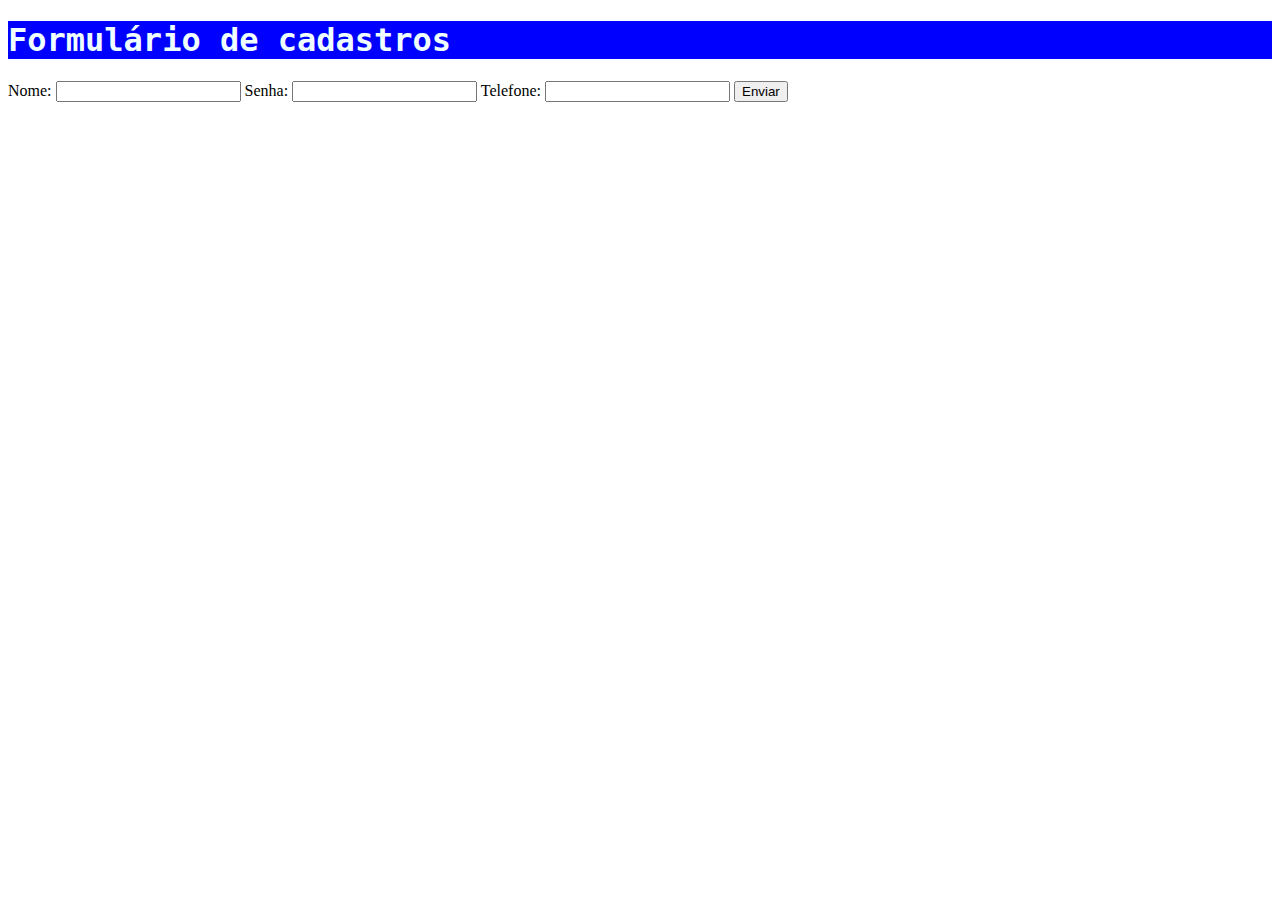
<file: Exercicios/Aula-html - 02/index.html>
<!DOCTYPE html>
<html lang="pt-br">
<head>
  <meta charset="UTF-8">
  <meta name="viewport" content="width=device-width, initial-scale=1.0">
  <link rel="stylesheet" href="style.css">
  <title>Document</title>
</head>
<body>
  <h1>Formulário de cadastros</h1>
  <form action="">
    <label for="nome">Nome:</label>
    <input type="text" id="nome" name="nome">

    <label for="password">Senha:</label>
    <input type="password" id="password" name="password">

    <label for="tel">Telefone:</label>
    <input type="tel" id="tel" name="tel">

    <button type="submit">Enviar</button>
  </form>
</body>
</html>
</file>
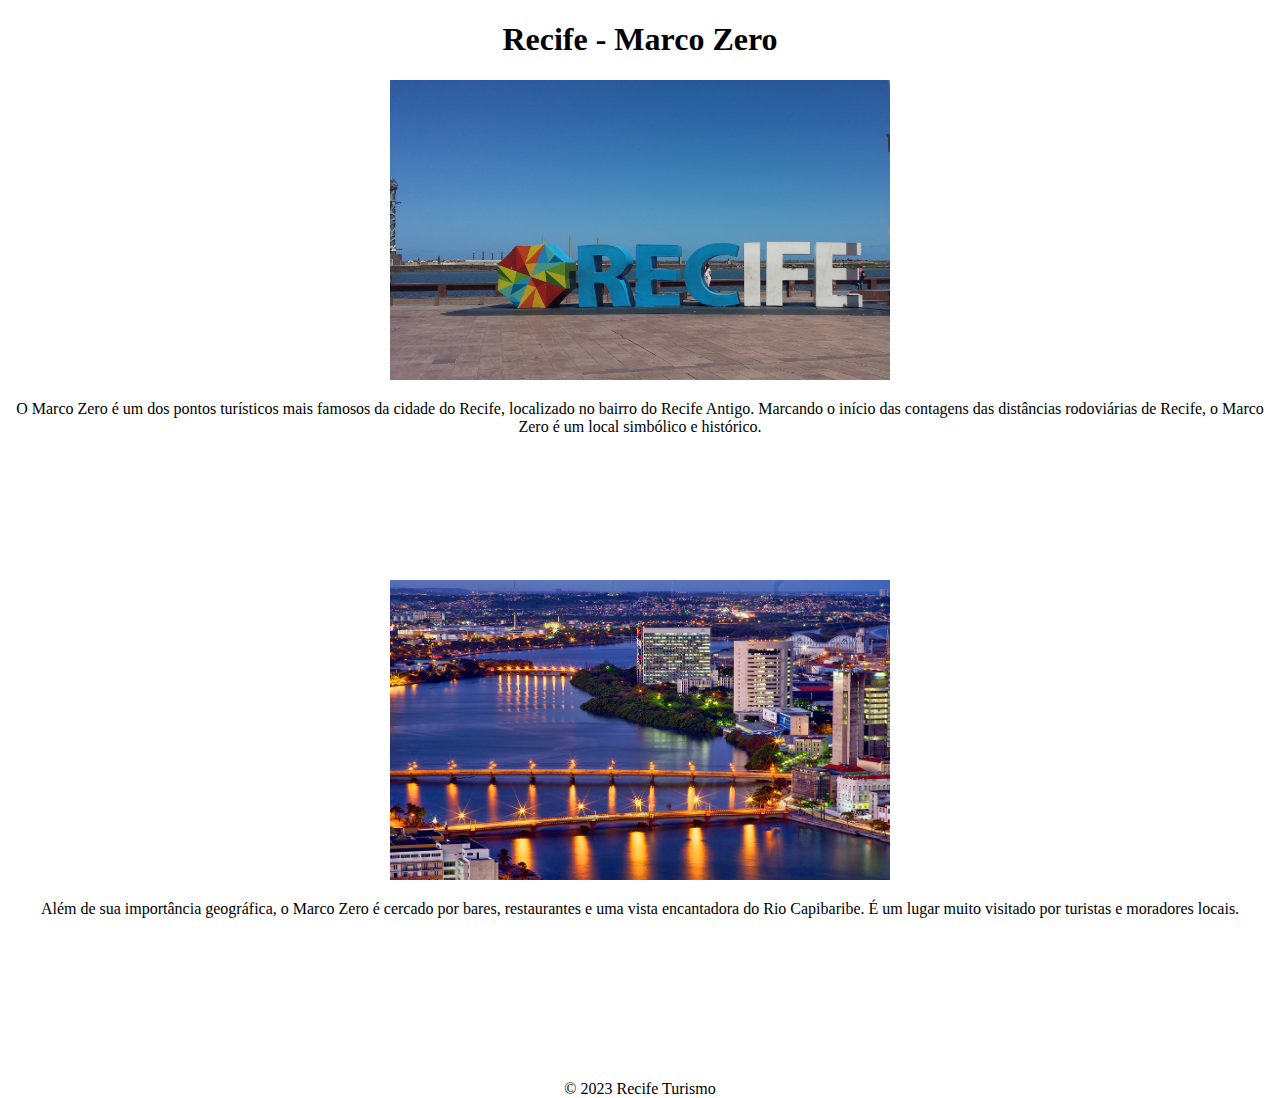
<file: Exercicios/Exercicio-css/index.html>
<!DOCTYPE html>
<html lang="pt-br">
<head>
  <meta charset="UTF-8">
  <meta name="viewport" content="width=device-width, initial-scale=1.0">
  <link rel="stylesheet" href="style.css">
  <title>Document</title>
</head>
<body>
  <header>
    <h1>Recife - Marco Zero</h1>
</header>

<main>

  <section>
    <img src="./img/image 1.jpg" alt="Imagem do Marco Zero">
    <p>O Marco Zero é um dos pontos turísticos mais famosos da cidade do Recife, localizado no bairro do Recife Antigo.
        Marcando o início das contagens das distâncias rodoviárias de Recife, o Marco Zero é um local simbólico e
        histórico.</p>
  </section>
    <section>
      <img src="./img/image 2.jpg" alt="Outra imagem do Marco Zero">
      <p>Além de sua importância geográfica, o Marco Zero é cercado por bares, restaurantes e uma vista encantadora do
          Rio Capibaribe. É um lugar muito visitado por turistas e moradores locais.</p>
    </section>
   
</main>

<footer>
    &copy; 2023 Recife Turismo
</footer>
</body>
</html>
</file>
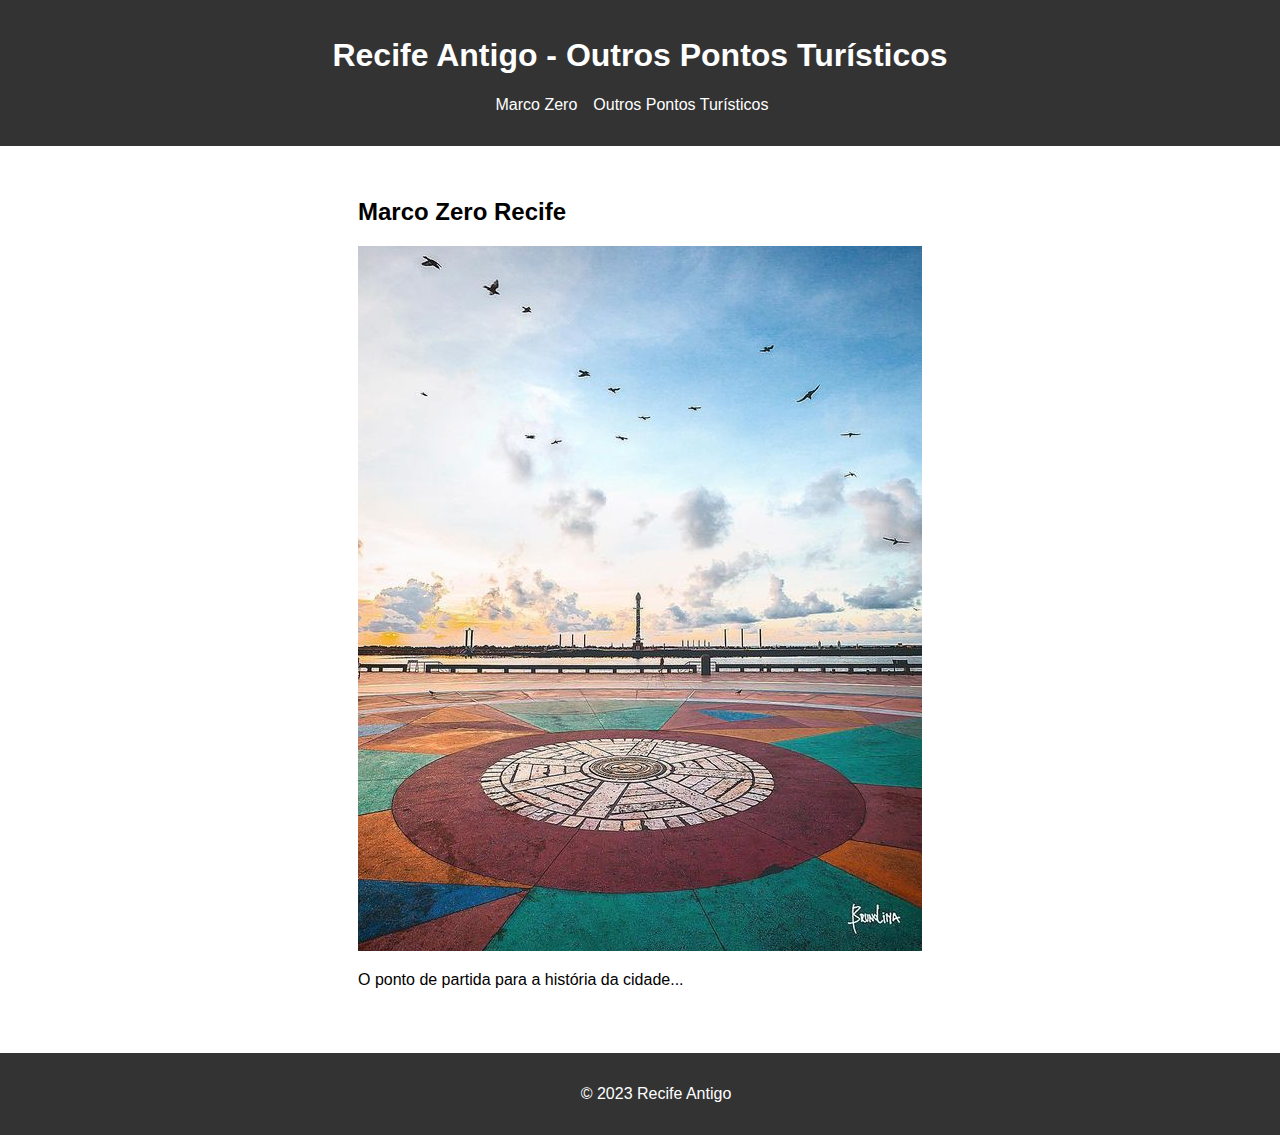
<file: Exercicios/Exercicios Html - 03/index.html>
<!DOCTYPE html>
<html lang="pt-br">

<head>
  <meta charset="UTF-8">
  <meta name="viewport" content="width=device-width, initial-scale=1.0">
  <link rel="stylesheet" href="styles.css">
  <title>Recife Antigo - Outros Pontos Turísticos</title>
</head>

<body>
  <header>
    <h1>Recife Antigo - Outros Pontos Turísticos</h1>
    <nav>
      <ul>
        <li><a href="index.html">Marco Zero</a></li>
        <li><a href="outros_pontos_turisticos.html">Outros Pontos Turísticos</a></li>
      </ul>
    </nav>
  </header>
  <main>
    <section class="ponto-turistico">
      <h2>Marco Zero Recife</h2>
      <img src="./imagens/marco zero.jpg" alt="Praça do Arsenal">
      <p>O ponto de partida para a história da cidade...</p>
    </section>
  </main>


  <footer>
    <p>&copy; 2023 Recife Antigo</p>
  </footer>
</body>

</html>
</file>
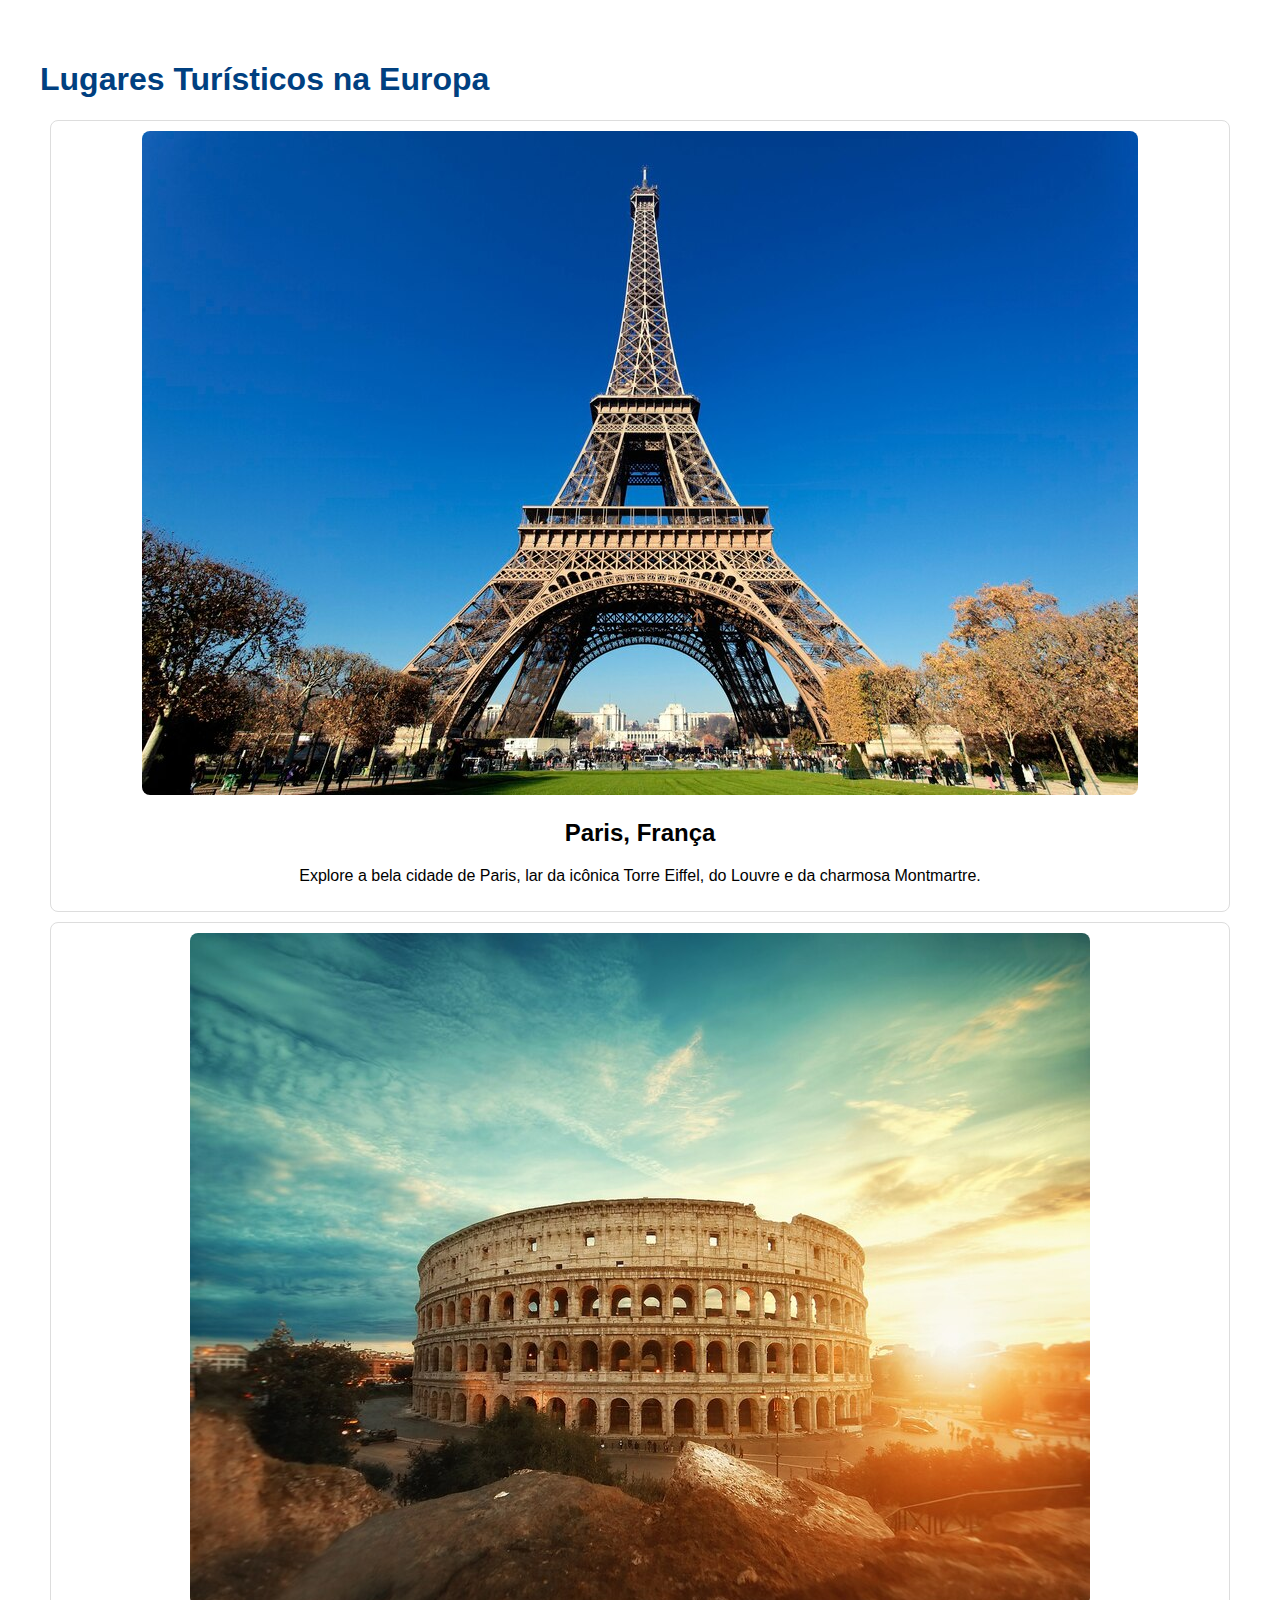
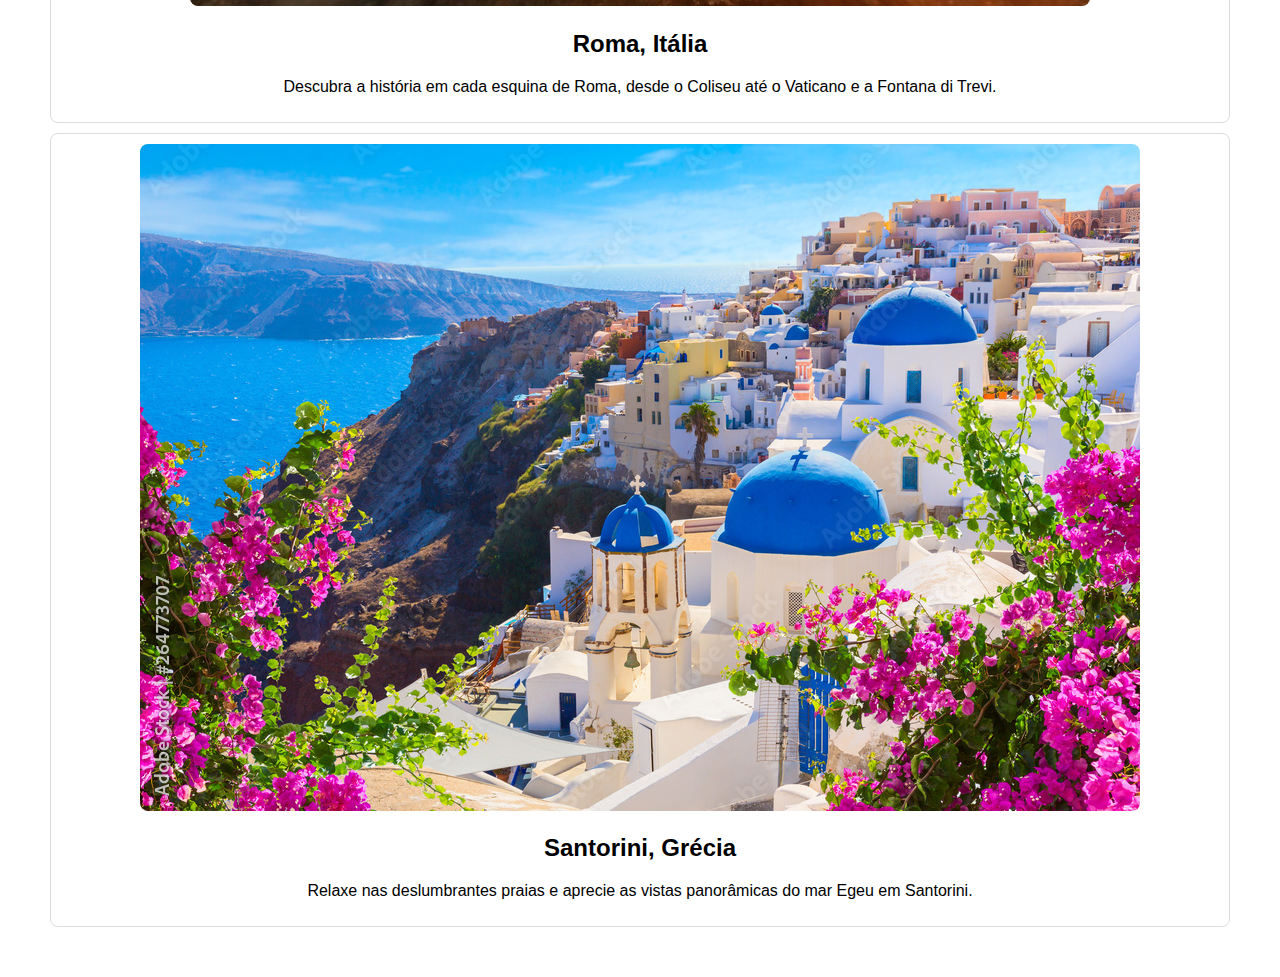
<file: Exercicios/Primeira_pagina/index.html>
<!DOCTYPE html>
<html lang="en">

<head>
    <meta charset="UTF-8">
    <meta name="viewport" content="width=device-width, initial-scale=1.0">
    <link rel="stylesheet" href="style.css">
    <title>Lugares Turísticos na Europa</title> 
</head>

<body>
    <h1>Lugares Turísticos na Europa</h1>

    <div class="place-card">
        <img src="./img/torre-eiffel-famosa-em-paris-com-cores-lindas_268835-830.jpg" alt="Torre Eiffel em Paris">
        <h2>Paris, França</h2>
        <p>Explore a bela cidade de Paris, lar da icônica Torre Eiffel, do Louvre e da charmosa Montmartre.</p>
    </div>

    <div class="place-card">
        <img src="./img/bela-foto-do-famoso-anfiteatro-romano-coliseu-sob-o-ceu-de-tirar-o-folego-ao-nascer-do-sol_181624-6998.jpg" alt="Coliseu em Roma">
        <h2>Roma, Itália</h2>
        <p>Descubra a história em cada esquina de Roma, desde o Coliseu até o Vaticano e a Fontana di Trevi.</p>
    </div>

    <div class="place-card">
        <img src="./img/1000_F_264773707_kR9T9uvhoo4YxrpXIVXwLHrFKT1PAaRk.jpg" alt="Vista de Santorini">
        <h2>Santorini, Grécia</h2>
        <p>Relaxe nas deslumbrantes praias e aprecie as vistas panorâmicas do mar Egeu em Santorini.</p>
    </div>

    <!-- Adicione mais cards para outros lugares turísticos -->

</body>

</html>
</file>
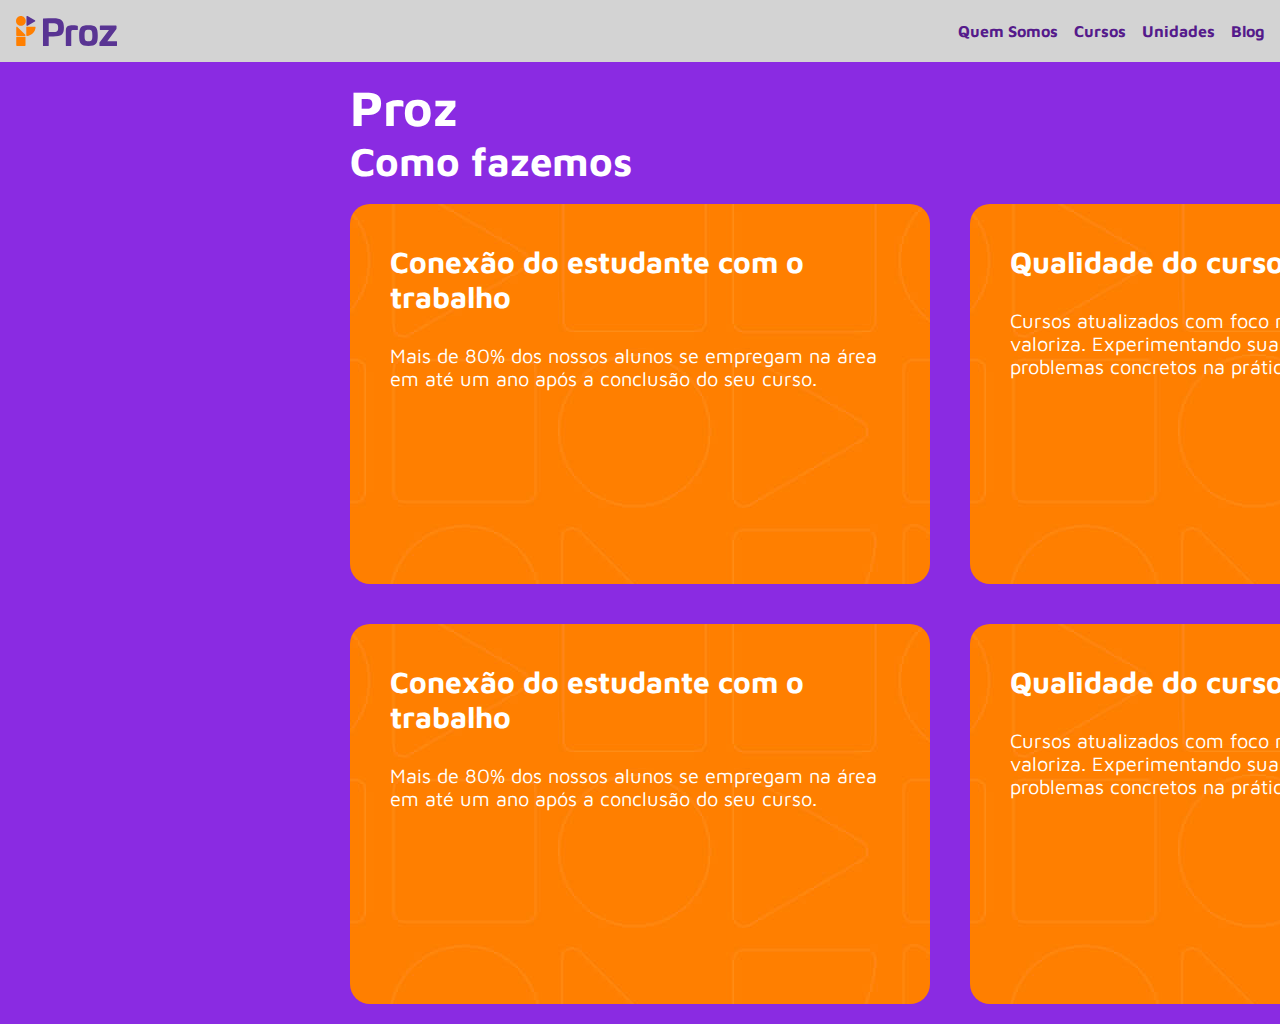
<file: Exercicios/aula-css-03_2/aula-css-03/index.html>
<!DOCTYPE html>
<html lang="en">

<head>
  <meta charset="UTF-8">
  <meta http-equiv="X-UA-Compatible" content="IE=edge">
  <meta name="viewport" content="width=device-width, initial-scale=1.0">
  <!-- Links do Google Fonts -->
  <link rel="preconnect" href="https://fonts.googleapis.com">
  <link rel="preconnect" href="https://fonts.gstatic.com" crossorigin>
  <link href="https://fonts.googleapis.com/css2?family=Maven+Pro&display=swap" rel="stylesheet">
  <!-- Link do nosso arquivo CSS -->
  <link rel="stylesheet" href="style.css">
  <title>Proz Educação</title>
</head>

<body>
  <header>
    <img src="./img/logotipo_proz.svg" alt="logotipo da Proz Educação">
    <nav>
      <ul>
        <li>
          <a href="">Quem Somos</a>
        </li>
        <li>
          <a href="">Cursos</a>
        </li>
        <li>
          <a href="">Unidades</a>
        </li>
        <li>
          <a href="">Blog</a>
        </li>
      </ul>
    </nav>
  </header>
  <main>
    <h1>Proz</h1>
    <h2>Como fazemos</h2>
    <section>
      <div>
        <h3>Conexão do estudante com o trabalho</h3>
        <p>Mais de 80% dos nossos alunos se empregam na área em até um ano após a conclusão do seu curso.</p>
      </div>
      <div>
        <h3>Qualidade do curso</h3>
        <p>Cursos atualizados com foco no que o mercado mais valoriza. Experimentando sua profissão e resolvendo problemas
          concretos na prática.</p>
      </div>
    </section>
    <section>
      <div>
        <h3>Conexão do estudante com o trabalho</h3>
        <p>Mais de 80% dos nossos alunos se empregam na área em até um ano após a conclusão do seu curso.</p>
      </div>
      <div>
        <h3>Qualidade do curso</h3>
        <p>Cursos atualizados com foco no que o mercado mais valoriza. Experimentando sua profissão e resolvendo problemas
          concretos na prática.</p>
      </div>
    </section>
  </main>
  <footer>

  </footer>
</body>

</html>
</file>
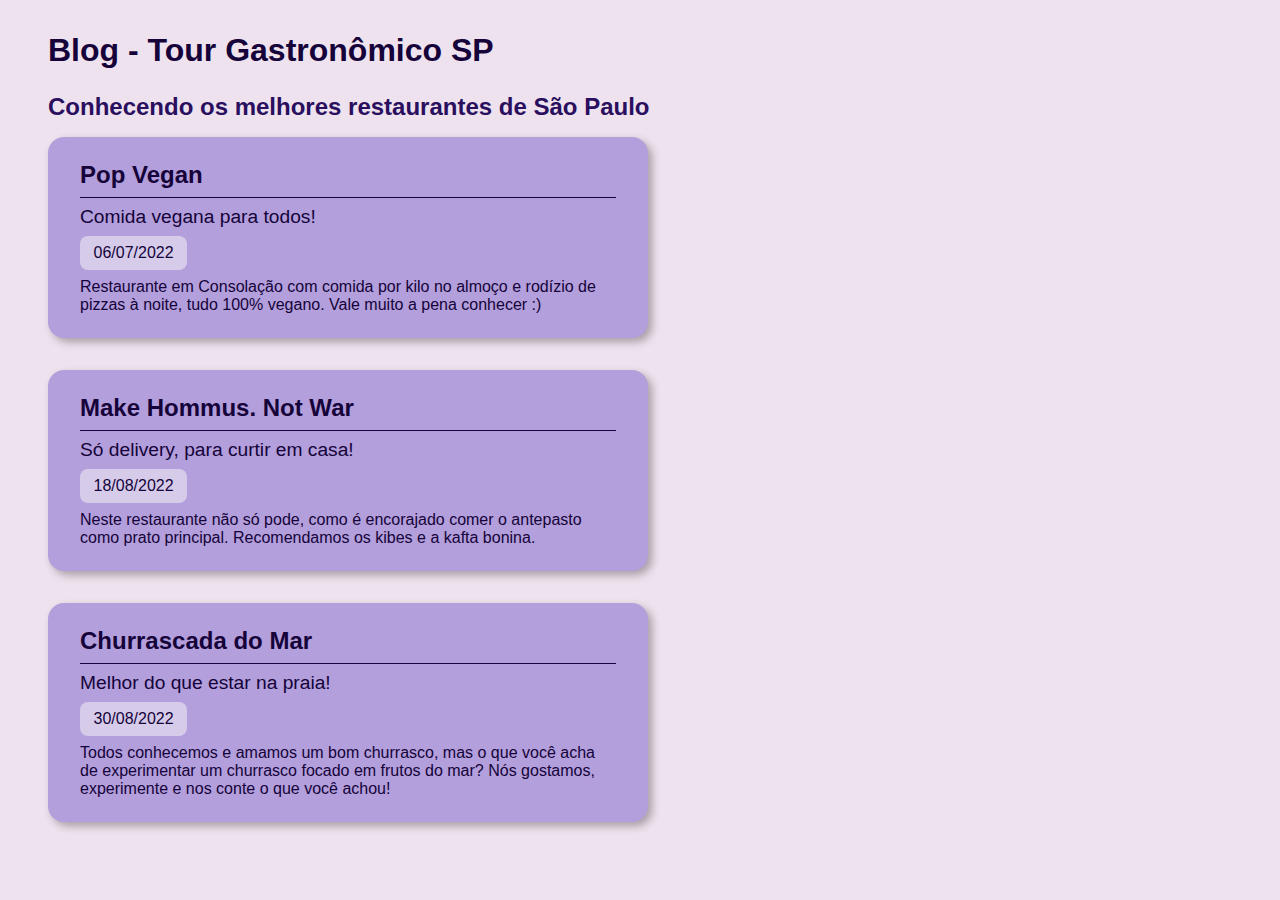
<file: Exercicios/Javascript/aula-js-02/index.html>
<!DOCTYPE html>
<html lang="en">
<head>
  <meta charset="UTF-8">
  <meta http-equiv="X-UA-Compatible" content="IE=edge">
  <meta name="viewport" content="width=device-width, initial-scale=1.0">
  <link rel="stylesheet" href="style.css">
  <script src="script.js" defer></script>
  <title>Criar elementos no DOM</title>
</head>
<body>
  <h1><strong>Blog</strong> - Tour Gastronômico SP</h1>
  <h2>Conhecendo os melhores restaurantes de São Paulo</h2>
  <main>
    <!-- <article id="post-1">
      <h3>Pop Vegan</h3>
      <p class="subtitulo">Comida vegana para todos!</p>
      <div class="data">06/07/2022</div>
      <p>Restaurante em Consolação com comida por kilo no almoço e rodízio de pizzas à noite, tudo 100% vegano. Vale muito a pena conhecer :)</p>
    </article> -->
  </main>
</body>
</html>
</file>
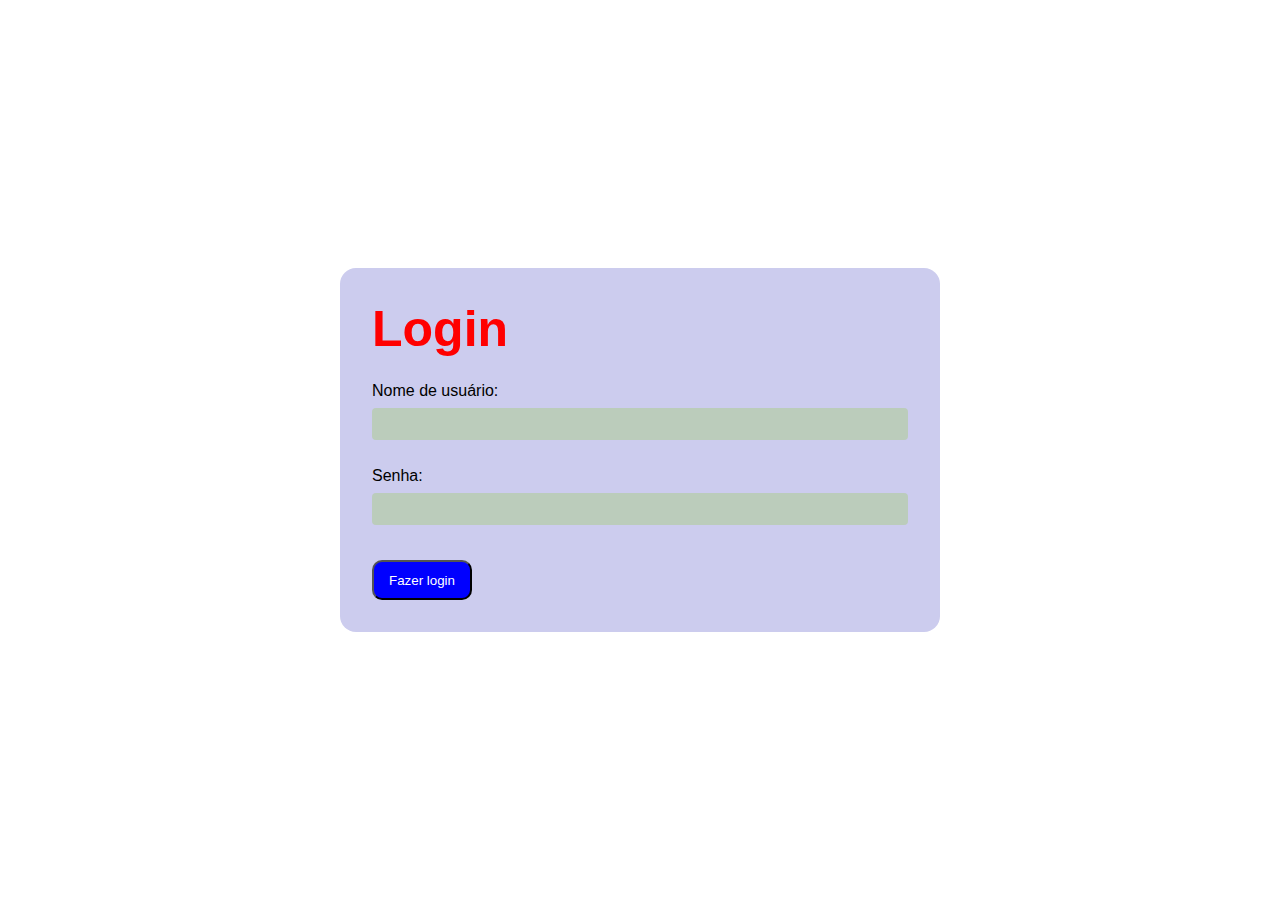
<file: Exercicios/Javascript/aula-js-03/index.html>
<!DOCTYPE html>
<html lang="en">
<head>
  <meta charset="UTF-8">
  <meta http-equiv="X-UA-Compatible" content="IE=edge">
  <meta name="viewport" content="width=device-width, initial-scale=1.0">
  <link rel="stylesheet" href="style.css">
  <script src="script.js" defer></script>
  <title>Style e ClassList</title>
</head>
<body>
  <main>
    <section id="login">
      <h2>Login</h2>
      <form action="">
        <label for="login-usuario">Nome de usuário:</label>
        <input type="text" id="login-usuario" name="login-usuario">
        <p class="error-text">*Usuário inválido</p>

        <label for="login-senha">Senha:</label>
        <input type="password" id="login-senha" name="login-senha">
        <p class="error-text">*Sennha incorreta</p>

        <button type="button">Fazer login</button>
      </form>
    </section>
  </main>
</body>
</html>
</file>
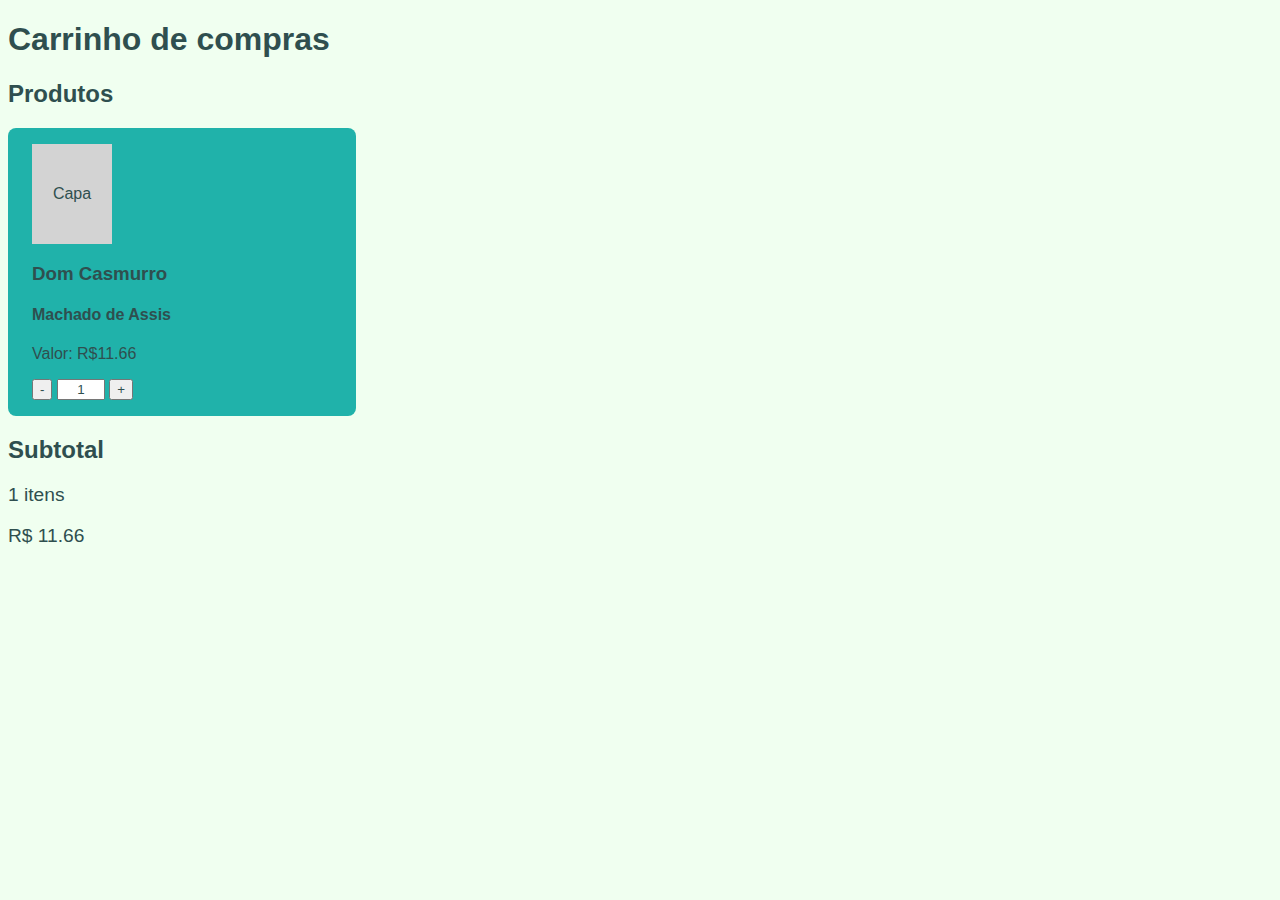
<file: Exercicios/Javascript/aula-js-04/index.html>
<!DOCTYPE html>
<html lang="en">
<head>
  <meta charset="UTF-8">
  <meta http-equiv="X-UA-Compatible" content="IE=edge">
  <meta name="viewport" content="width=device-width, initial-scale=1.0">
  <script src="script.js" defer></script>
  <link rel="stylesheet" href="style.css">
  <title>Carrinho de compras</title>
</head>
<body>
  <h1>Carrinho de compras</h1>
  <h2>Produtos</h2>
  <section id="carrinho">
    <div class="item-carrinho" id="produto-01">
      <div class="capa"></div>
      <h3>Dom Casmurro</h3>
      <h4>Machado de Assis</h4>
      <p>Valor: R$11.66</p>
      <button id="btn-subtrair-produto-01">-</button>
      <input id="quantidade-produto-01" type="number" value="1" min="0">
      <button id="btn-adicionar-produto-01">+</button>
    </div>
  </section>
  <h2>Subtotal</h2>
  <section id="subtotal">
    <p><span id="quantidade-subtotal">0</span></p>
    <p>R$ <span id="valor-subtotal">0</span></p>
  </section>
</body>
</html>
</file>
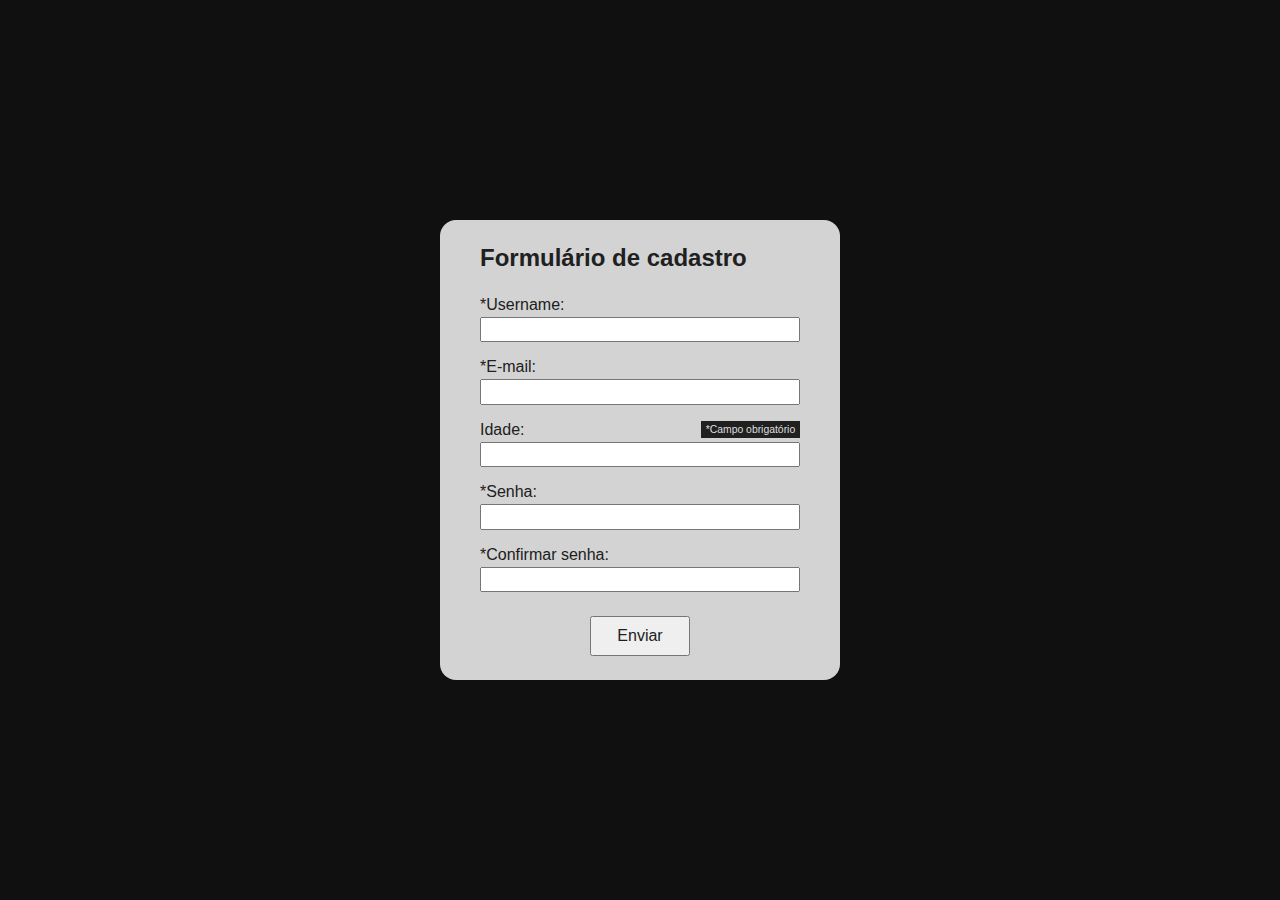
<file: Exercicios/Javascript/aula-js-06/index.html>
<!DOCTYPE html>
<html lang="en">
<head>
  <meta charset="UTF-8">
  <meta http-equiv="X-UA-Compatible" content="IE=edge">
  <meta name="viewport" content="width=device-width, initial-scale=1.0">
  <link rel="stylesheet" href="style.css">
  <script src="script.js" defer></script>
  <title>Validação de formulário</title>
</head>
<body>
  <form action="">
    <h2>Formulário de cadastro</h2>
    <label for="username">*Username:</label>
    <input type="text" id="username" name="username">
    <p id="username-helper" class="helper-text">Mensagem de ajuda</p>

    <label for="email">*E-mail:</label>
    <input type="email" id="email" name="email">
    <p id="email-helper" class="helper-text">Mensagem de ajuda</p>

    <label for="idade" class="required-popup">Idade:</label>
    <input type="number" id="idade" name="idade">
    <p id="idade-helper" class="helper-text">Mensagem de ajuda</p>

    <label for="senha">*Senha:</label>
    <input type="password" id="senha" name="senha">
    <p id="senha-helper" class="helper-text">Mensagem de ajuda</p>

    <label for="confirma-senha">*Confirmar senha:</label>
    <input type="password" id="confirma-senha" name="confirma-senha">
    <p id="confirma-senha-helper" class="helper-text">Mensagem de ajuda</p>

    <button type="submit">Enviar</button>
  </form>
</body>
</html>
</file>
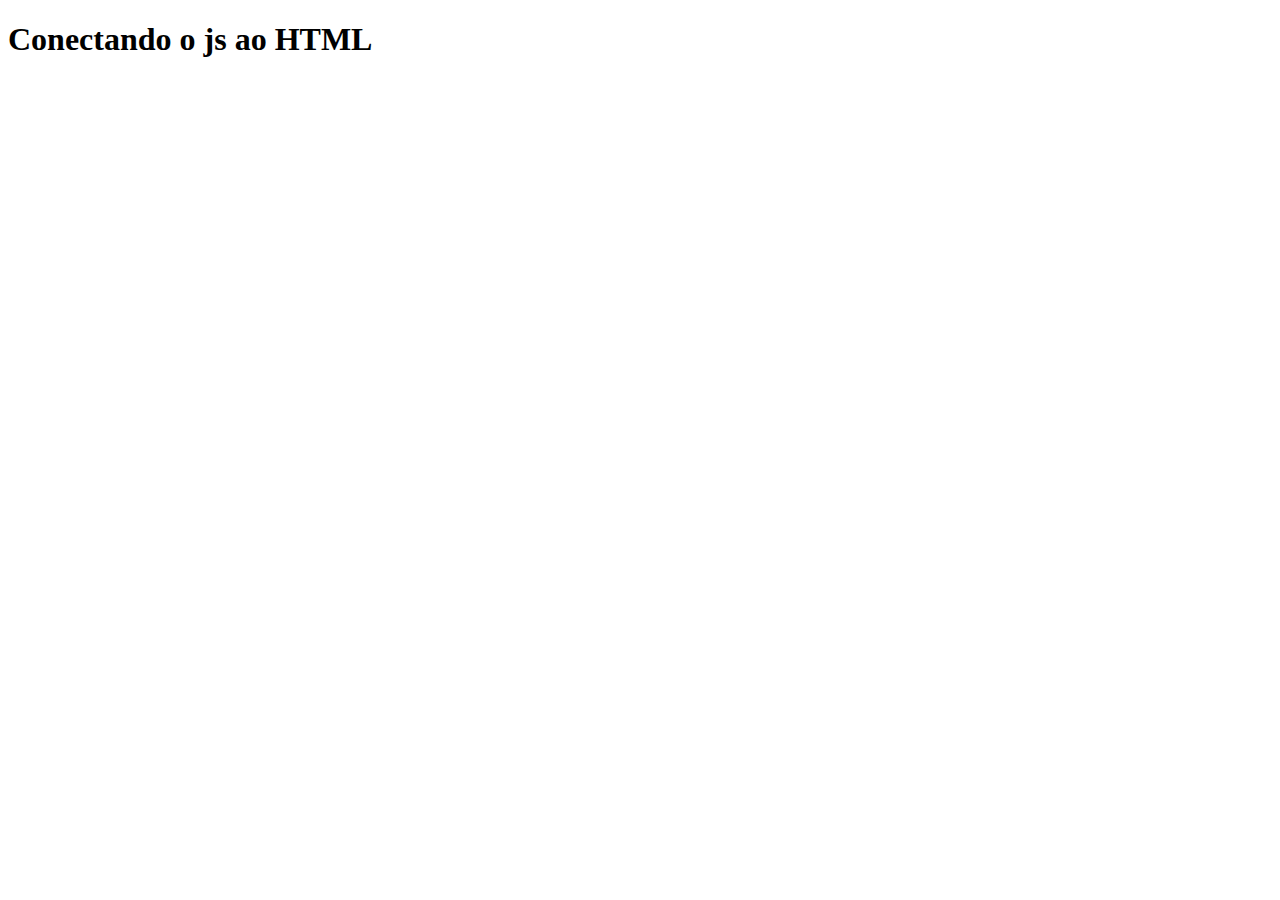
<file: Exercicios/Javascript/Exercicio js-dom-1/index.html>
<!DOCTYPE html>
<html lang="pt-br">
<head>
  <meta charset="UTF-8">
  <meta name="viewport" content="width=device-width, initial-scale=1.0">
  <script src="script.js" defer></script>
  <title>Conexão com o DOM</title>
</head>
<body>
    <h1>Conectando o js ao HTML</h1>
</body>
</html>
</file>
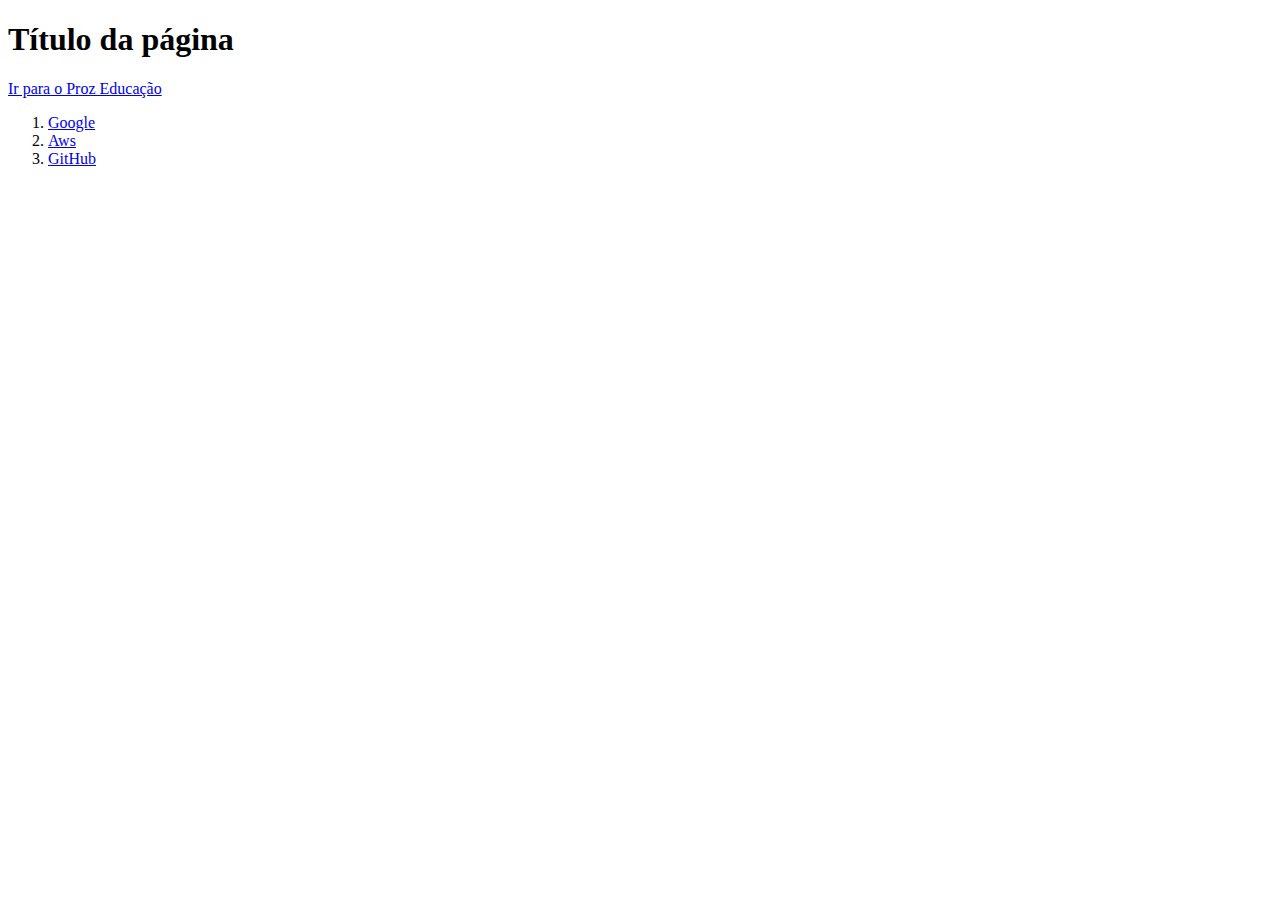
<file: Exercicios/Javascript/Exercicio js-dom-2/index.html>
<!DOCTYPE html>
<html lang="pt-br">
<head>
  <meta charset="UTF-8">
  <meta name="viewport" content="width=device-width, initial-scale=1.0">
  <script src="script.js" defer></script>
  <title>Exercicios Javascript-1</title>
</head>
<body>
  <h1 id="titulo"></h1>
  <ul></ul>
  <a href="https://prozeducacao.com.br" id="link"></a>
  <ol id="lista-ordenada"></ol>
</body>
</html>
</file>
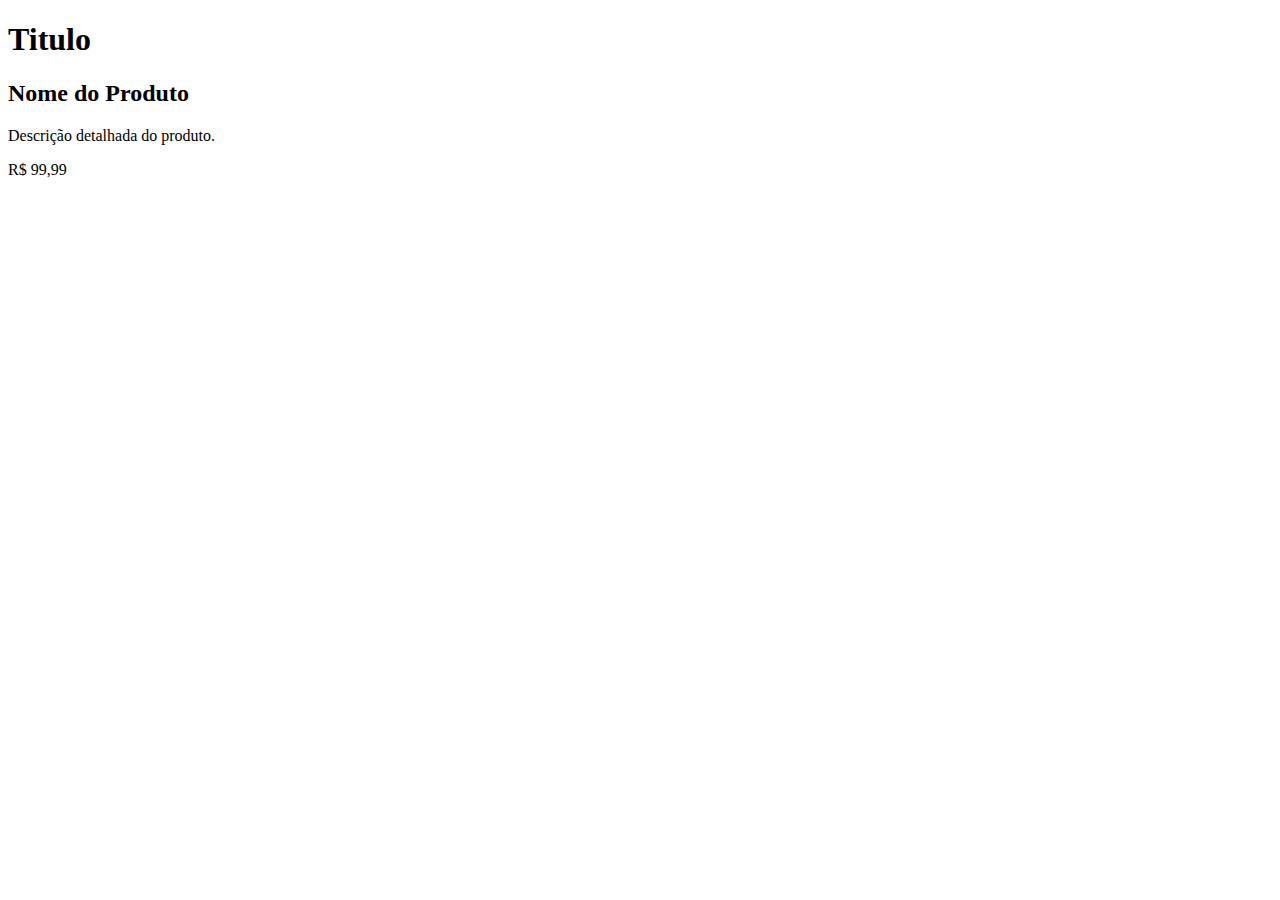
<file: Exercicios/Javascript/Exercicio js-dom-3/index.html>
<!DOCTYPE html>
<html lang="pt-br">
<head>
    <meta charset="UTF-8">
    <meta name="viewport" content="width=device-width, initial-scale=1.0">
    <title>Projeto de Venda</title>
    <script src="script.js" defer></script>
</head>
<body>
  <h1>Titulo</h1>
  
</body>
</html>
</file>
<file: Exercicios/Aula-html - 02/style.css>
/* body {
  display: flex;
  flex-direction: column;  
}

form {
  width: 500px;
  height: 800px;
  display: flex;
  flex-direction: column;  
}

button {
  cursor: pointer;
  margin-top: 10px;
  background-color: rgb(10, 132, 132);
  padding: 5px;
  color: antiquewhite;
  font-size: 14px;
} */

h1 {
  background-color: blue;
  color: azure;
  font-family: monospace, sans-serif;
}

div {
  margin: 34px;
  padding: 65px;
  border: 8px solid black;
}

.caixa-meio  {/* 
  background-color: rgb(256,1,0, 0.75); */
  padding: 20px 40px 60px 80px;
  margin: 80px 40px 60px 20px ;
  border: 20px solid black;
}
</file>
<file: Exercicios/Exercicio-css/style.css>
body {
  margin: 0;
  padding: 0;
  text-align: center;
}

section {
  width: 100%;
  height: 500px;
}

section img {
  width: 500px;
  height: 300px;
}
</file>
<file: Exercicios/Exercicios Html - 03/styles.css>
body {
  font-family: 'Arial', sans-serif;
  margin: 0;
  padding: 0;
  height: 100vh;  box-sizing: border-box;
  display: flex;
  flex-direction: column;
  justify-content: space-between;
}

header {
  background-color: #333;
  color: #fff;
  text-align: center;
  padding: 1rem;
}

nav {
  margin-top: 1rem;
}

nav ul {
  list-style-type: none;
  padding: 0;
  display: flex;
  justify-content: center;
}

nav ul li {
  margin-right: 1rem;
}

nav a {
  text-decoration: none;
  color: #fff;
}

main {
  max-width: 800px;
  margin: 0 auto;
  padding: 2rem;
}

.ponto-turistico {
  margin-bottom: 2rem;
}

footer {
  background-color: #333;
  color: #fff;
  text-align: center;
  padding: 1rem;
  bottom: 0;
  width: 100%;
}
</file>
<file: Exercicios/Primeira_pagina/style.css>
body {
  font-family: Arial, sans-serif;
  margin: 20px;
  padding: 20px;
}

h1 {
  color: #004080;
}

.place-card {
  border: 1px solid #ddd;
  border-radius: 8px;
  padding: 10px;
  margin: 10px;
  text-align: center;
}

img {
  max-width: 100%;
  height: auto;
  border-radius: 8px;
}
</file>
<file: Exercicios/aula-css-03_2/aula-css-03/style.css>
* {
  font-family: 'Maven Pro', sans-serif;  
  text-decoration: none;
  margin: 0;
  padding: 0;
}

header {
  background-color: lightgray;
  display: flex;
  justify-content: space-between;
  padding: 16px;
  margin-bottom: 16px;
}

ul {
  display: flex;
  height: 100%;
  align-items: center;
}

nav ul li {
  padding-left: 16px;
  list-style-type: none;
}

a {
  font-weight: bold;
  text-decoration: none;
}

a:hover   {
  color: orange;
  transform: 0,1s;
}

body {
  background-color: blueviolet;
  color: #fff;
}

section {
display: flex;
justify-content: center;
width: 1900px;
}

div {
  background-image: url(./img/bg_laranja.jpg);
  margin: 20px;
  padding: 40px;
  border-radius: 20px;
  width: 500px;
  height: 300px;
}

main h1 {
  font-size: 50px;
  margin-left: 350px;
}

main h2 {
  font-size: 40px;
  margin-left: 350px;
}

div h3 {
  margin-bottom: 30px;
  font-size: 30px;
}

div p {
font-size: 20px;
}
</file>
<file: Exercicios/Javascript/aula-js-02/style.css>
* {
  margin: 0;
  padding: 0;
  box-sizing: border-box;
  font-family: Arial, Helvetica, sans-serif;
}

body {
  padding: 2rem 3rem;
  background-color: rgb(238, 226, 238);
}

h1 {
  margin-bottom: 1.5rem;
  color: rgb(21, 3, 58);;
}

h1 strong {
  font-weight: 800;
}

h2 {
  margin-bottom: 1rem;
  color: rgb(42, 15, 95);;
}

article {
  background-color: rgb(179, 159, 219);
  padding: 1.5rem 2rem;
  width: 600px;
  border-radius: 16px;
  color: rgb(21, 3, 58);
  box-shadow: 4px 4px 8px rgba(0, 0, 0, .3);
  margin-bottom: 2rem;
}

article h3 {
  margin-bottom: 0.5rem;
  padding-bottom: .5rem;
  font-size: 1.5rem;
  border-bottom: 1px solid rgb(21, 3, 58);;
}

article .subtitulo {
  margin-bottom: 0.5rem;
  font-size: 1.2rem;
}

article .data {
  background-color: rgba(250, 250, 250, .5);
  padding: .5rem;
  border-radius: 8px;
  width: 20%;
  text-align: center;
  margin-bottom: .5rem;
}
</file>
<file: Exercicios/Javascript/aula-js-03/style.css>
* {
  margin: 0;
  padding: 0;
  box-sizing: border-box;
  font-family:'Lucida Sans', 'Lucida Sans Regular', 'Lucida Grande', 'Lucida Sans Unicode', Geneva, Verdana, sans-serif;
}

body {
  height: 100vh;
  display: grid;
}

main {
  width: 600px;
  background-color: #CCCCEE;
  margin: auto;
  border-radius: 16px;
}

section {
  padding: 2rem;
}

form {
  display: flex;
  flex-direction: column;
}

form label {
  margin-top: 1.5rem;
}

form button {
  width: 100px;
  height: 40px;
  margin-top: 2rem;
}

input {
  border: none;
  border-radius: 4px;
  height: 32px;
  margin-top: .5rem;
  margin-bottom: .2rem;
  padding: .5rem;
}


/* ----- Estilos dinâmicos ----- */

input.error {
  border: solid 2px #992020;
  background-color: #CCBBBB;
  color: #662020;
}

input.correct {
  background-color: #BBCCBB;
  color: #206620;
}

.error-text {
  display: none;
  font-size: .8rem;
  font-weight: 600;
  color: #992020;
}

.visible {
  display: block;
}
</file>
<file: Exercicios/Javascript/aula-js-04/style.css>
* {
  box-sizing: content-box;
  font-family: 'Trebuchet MS', 'Lucida Sans Unicode', 'Lucida Grande', 'Lucida Sans', Arial, sans-serif;
  color: darkslategrey;
}

body {
  background-color: honeydew;
}

#carrinho {
  display: flex;
}

.item-carrinho {
  background-color: lightseagreen;
  margin-right: 2rem;
  padding: 1rem 1.5rem;
  width: 300px;
  border-radius: 8px;
}

.capa {
  width: 80px;
  height: 100px;
  background-color: lightgray;
  position: relative;
}

.capa::after {
  content: "Capa";
  position: absolute;
  transform: translate(-50%, -50%);
  top: 50%;
  left: 50%;
}

input {
  width: 40px;
  text-align: center;
}

input::-webkit-outer-spin-button,
input::-webkit-inner-spin-button {
  -webkit-appearance: none;
  margin: 0;
}

#subtotal {
  font-size: 1.2rem;
}
</file>
<file: Exercicios/Javascript/aula-js-06/style.css>
* {
  margin: 0;
  padding: 0;
  box-sizing: border-box;
  font-family: Verdana, Geneva, Tahoma, sans-serif;
  color: #202020;
}

body {
  height: 100vh;
  display: flex;
  align-items: center;
  justify-content: center;
  background-color: #101010;
}

form {
  display: flex;
  flex-direction: column;
  width: 400px;
  background-color: lightgray;
  border-radius: 16px;
  padding: 1.5rem 40px;
}

h2 {
  font-size: 1.5rem;
  margin-bottom: 1.5rem;
}

label {
  margin-bottom: .2rem;
  position: relative;
}

label:not(:first-of-type){
  margin-top: 1rem;
}

input {
  padding: .2rem .5rem;
}

.helper-text {
  display: none;
  font-size: .8rem;
  color: darkred;
}

button {
  width: 100px;
  height: 40px;
  margin-top: 1.5rem;
  font-size: 1rem;
  align-self: center;
}

/* ---------- Estilos dinâmicos ---------- */
.required-popup::after {
  content: "*Campo obrigatório";
  position: absolute;
  top: 0;
  right: 0;
  color: #DFDFDF;
  font-size: .65rem;
  padding: .2rem .3rem;
  width: auto;
  display: block;
  background-color: #202020;
}

input.error {
  border: solid 2px #992020;
  background-color: #CCBBBB;
  color: #662020;
}

input.correct {
  background-color: #BBCCBB;
  border: solid 2px #206620;
  color: #206620;
}

.visible {
  display: block;
}
</file>
